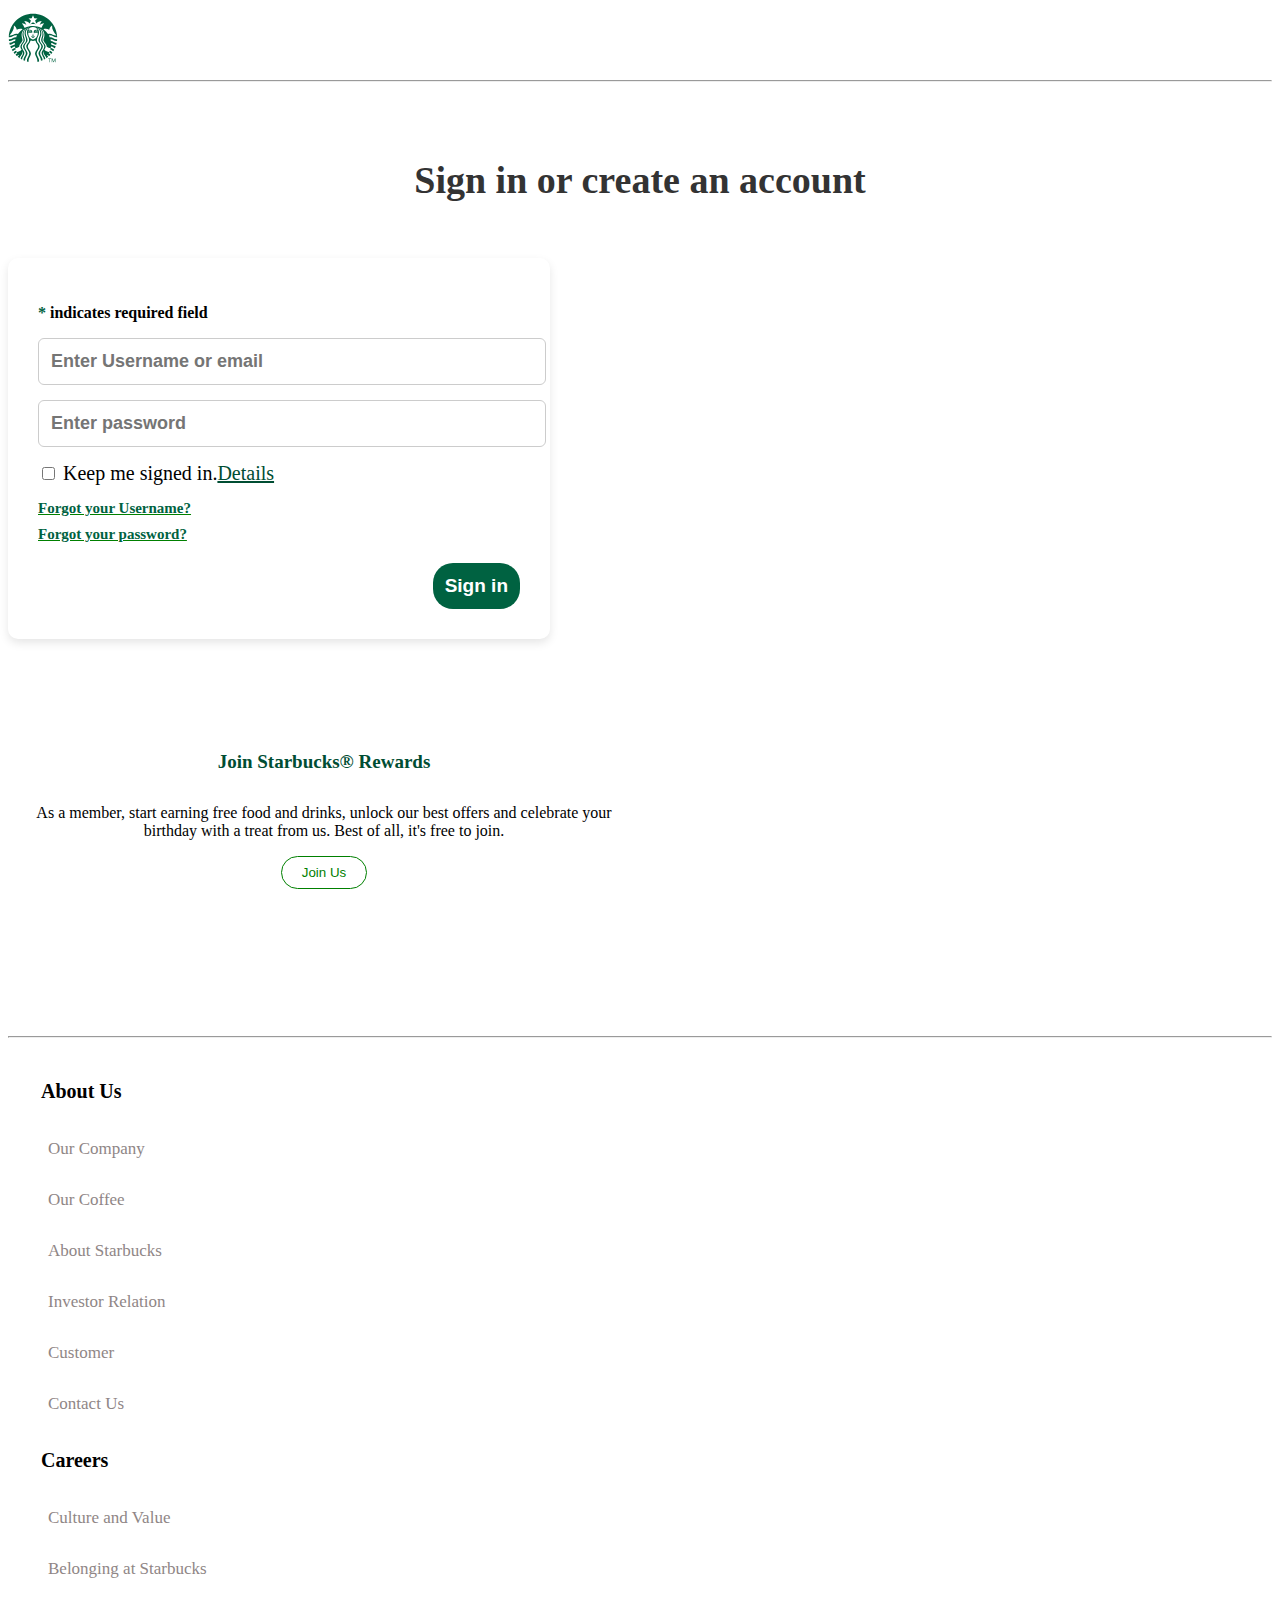
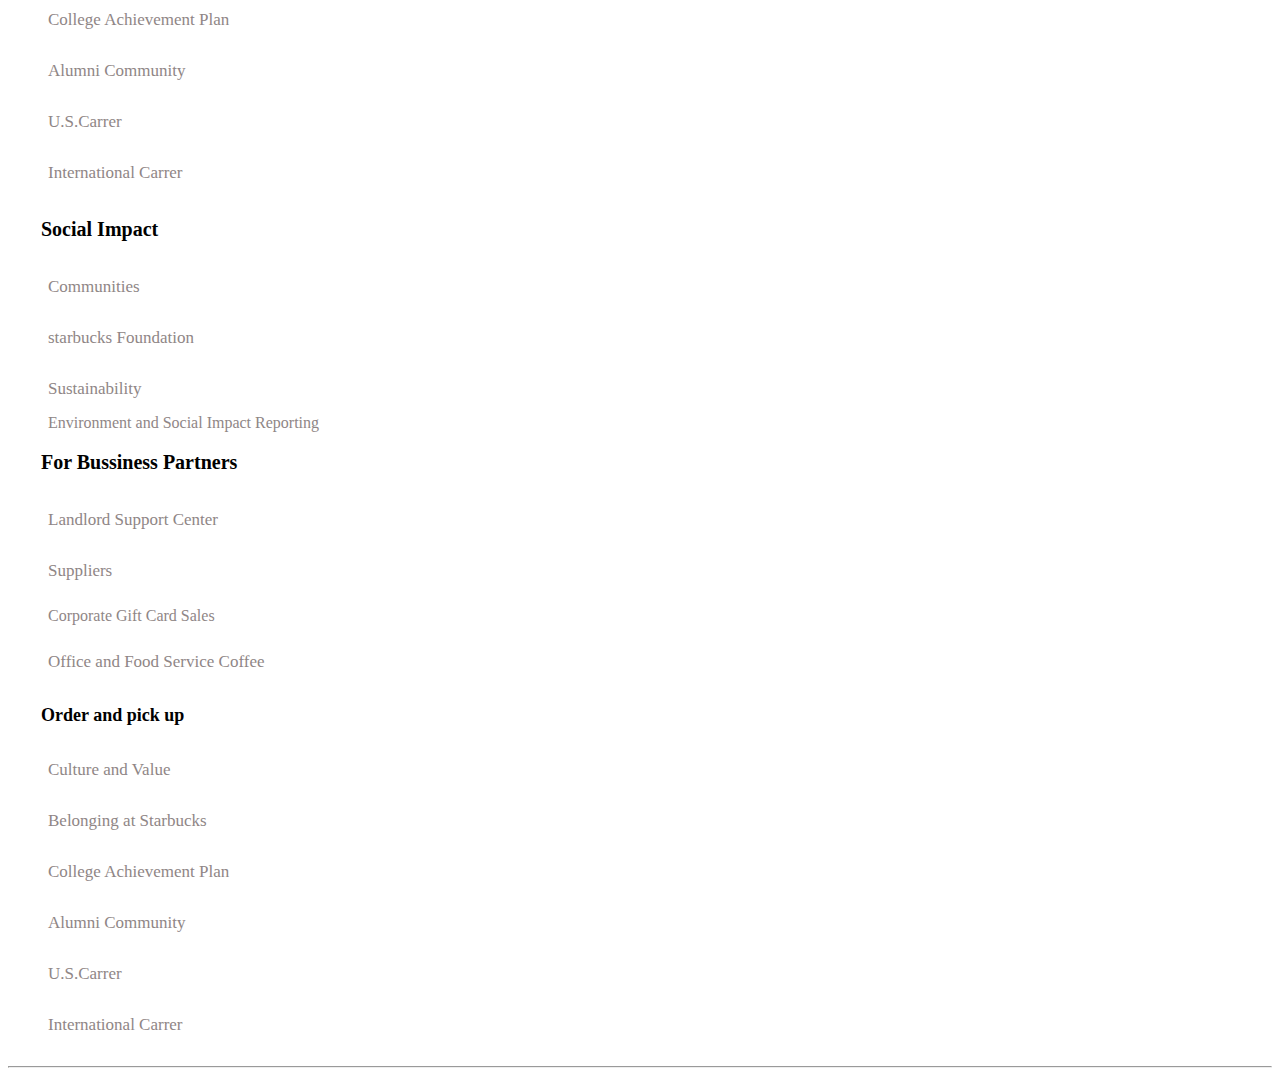
<file: signin.html>
<!doctype html>
<html lang="en">
  <head>
    <!-- Required meta tags -->
    <meta charset="utf-8">
    <meta name="viewport" content="width=device-width, initial-scale=1">

    <!-- Bootstrap CSS -->
    <link href="https://cdn.jsdelivr.net/npm/bootstrap@5.0.2/dist/css/bootstrap.min.css" rel="stylesheet" integrity="sha384-EVSTQN3/azprG1Anm3QDgpJLIm9Nao0Yz1ztcQTwFspd3yD65VohhpuuCOmLASjC" crossorigin="anonymous">
<link rel="stylesheet" href="css/style.css">
    <title>Sign in</title>
  </head>
  <body>
     <div class="container-fluid">
      <div class="row">
        <nav class="navbar navbar-expand-lg navbar-light bg-light">
  <div class="container-fluid">
    <a class="navbar-brand" href="#">
      <svg  class="a"aria-hidden="true" focusable="false" height="100%" viewBox="0 0 62 62" width="100%" xmlns="http://www.w3.org/2000/svg"><circle cx="31" cy="31" fill="#ffffff" r="30.002"></circle><path d="M34.017 13.969c-.263-.047-1.531-.26-3.017-.26s-2.754.212-3.017.26c-.151.027-.209-.121-.094-.207.104-.077 3.11-2.365 3.11-2.365l3.109 2.365c.117.086.06.234-.091.207zm-5.194 14.856s-.159.057-.201.197c.63.484 1.064 1.585 2.378 1.585s1.748-1.101 2.377-1.585c-.041-.141-.2-.197-.2-.197s-.823.194-2.177.194-2.177-.194-2.177-.194zm2.177-1.853c-.365 0-.445-.138-.694-.137-.237.001-.697.19-.797.363.007.088.039.167.103.237.532.08.772.376 1.389.376s.856-.296 1.389-.376c.062-.07.096-.148.103-.237-.099-.173-.56-.361-.798-.363-.25-.002-.331.137-.695.137zm29.956 5.673c-.038.717-.102 1.428-.19 2.131-3.396.562-4.61-2.464-8.089-2.312.208.738.377 1.49.507 2.258 2.869-.002 4.025 2.68 7.217 2.285-.168.82-.37 1.629-.603 2.426-2.524.248-3.413-2.26-6.334-2.191.024.416.037.836.037 1.26l-.012.701 5.672 2.164c-.297.807-.629 1.596-.991 2.369-1.705-.094-2.293-2.281-4.887-2.107-.078.561-.177 1.115-.295 1.662 2.253-.158 2.738 1.916 4.352 2.084-.411.75-.854 1.48-1.325 2.191-.956-.512-1.785-2.057-3.598-2.152.186-.574.349-1.156.487-1.748-1.608 0-3.447-.627-4.989-2.031.5-2.846-3.917-5.744-3.917-7.828 0-2.264 1.145-3.517 1.145-6.569 0-2.265-1.1-4.722-2.759-6.401-.321-.326-.65-.59-1.028-.827 1.524 1.886 2.694 4.122 2.694 6.712 0 2.874-1.337 4.391-1.337 7.044 0 2.652 3.88 4.947 3.88 7.682 0 1.076-.344 2.127-1.478 4.191 1.742 1.74 4.011 2.689 5.475 2.689.475 0 .73-.145.9-.518.146-.322.285-.648.416-.977 1.577.061 2.299 1.494 3.172 2.066-.479.643-.982 1.264-1.509 1.865-.585-.648-1.371-1.738-2.522-2.041-.206.4-.424.795-.653 1.182.991.27 1.669 1.27 2.194 1.928-.566.586-1.155 1.148-1.768 1.688-.383-.596-.979-1.352-1.647-1.76-.247.334-.504.66-.769.977.568.385 1.069 1.078 1.396 1.643-.708.568-1.44 1.107-2.198 1.611-.374-3.047-4.533-5.135-3.412-8.67-.368.623-.807 1.402-.807 2.34 0 2.559 2.726 4.59 2.943 7.133-.565.338-1.143.656-1.732.957-.098-2.795-2.984-5.854-2.984-8.148 0-2.561 3.354-5.133 3.354-8.156 0-3.025-3.87-5.119-3.87-7.775 0-2.654 1.646-4.181 1.646-7.583 0-2.492-1.184-5.014-3.013-6.625-.324-.286-.643-.513-1.026-.712 1.725 2.069 2.725 3.946 2.725 6.794 0 3.199-1.886 4.975-1.886 8.107 0 3.133 3.798 4.875 3.798 7.795s-3.535 5.381-3.535 8.381c0 2.729 3.116 5.453 3.162 8.691-.681.297-1.375.568-2.081.814.396-3.271-3.111-6.645-3.111-9.314 0-2.918 3.667-5.426 3.667-8.572 0-3.148-3.728-4.611-3.728-7.842 0-3.229 2.287-5.017 2.287-8.585 0-2.781-1.373-5.282-3.379-6.832l-.127-.096c-.189-.14-.345.029-.211.195 1.42 1.773 2.179 3.566 2.179 6.221 0 3.264-2.627 5.916-2.627 9.078 0 3.732 3.528 4.799 3.528 7.861 0 3.061-3.783 5.51-3.783 8.76 0 3.014 3.58 6.359 2.966 9.838-.718.186-1.446.348-2.185.48.672-4.332-2.84-7.443-2.84-10.277 0-3.068 3.918-5.803 3.918-8.801 0-2.828-2.812-3.752-3.182-6.645-.051-.395-.368-.688-.805-.615-.571.104-1.303.48-2.453.48s-1.882-.377-2.454-.48c-.436-.072-.753.221-.804.615-.369 2.893-3.183 3.816-3.183 6.645 0 2.998 3.919 5.732 3.919 8.801 0 2.834-3.512 5.945-2.841 10.277-.738-.133-1.467-.295-2.185-.48-.614-3.479 2.967-6.824 2.967-9.838 0-3.25-3.784-5.699-3.784-8.76 0-3.062 3.529-4.129 3.529-7.861 0-3.162-2.628-5.813-2.628-9.078 0-2.654.759-4.447 2.18-6.221.133-.166-.022-.335-.212-.195l-.126.096c-2.004 1.546-3.376 4.047-3.376 6.828 0 3.568 2.287 5.356 2.287 8.585 0 3.23-3.728 4.693-3.728 7.842 0 3.146 3.667 5.654 3.667 8.572 0 2.67-3.507 6.043-3.11 9.314-.707-.246-1.401-.518-2.082-.814.047-3.238 3.161-5.963 3.161-8.691 0-3-3.533-5.461-3.533-8.381s3.796-4.662 3.796-7.795c0-3.132-1.885-4.908-1.885-8.107 0-2.848.999-4.725 2.724-6.794-.384.199-.702.426-1.025.712-1.829 1.611-3.012 4.133-3.012 6.625 0 3.402 1.646 4.929 1.646 7.583 0 2.656-3.87 4.75-3.87 7.775 0 3.023 3.354 5.596 3.354 8.156 0 2.295-2.888 5.354-2.985 8.148-.589-.301-1.167-.619-1.732-.957.218-2.543 2.943-4.574 2.943-7.133 0-.938-.438-1.717-.807-2.34 1.121 3.535-3.038 5.623-3.412 8.67-.758-.504-1.491-1.043-2.198-1.611.326-.564.827-1.258 1.396-1.643-.266-.316-.522-.643-.769-.977-.669.408-1.266 1.164-1.648 1.76-.611-.539-1.201-1.102-1.767-1.688.525-.658 1.203-1.658 2.194-1.928-.229-.387-.447-.781-.653-1.182-1.151.303-1.938 1.393-2.522 2.041-.527-.602-1.031-1.223-1.509-1.865.873-.572 1.595-2.006 3.171-2.066.132.328.271.654.417.977.17.373.426.518.9.518 1.464 0 3.732-.949 5.475-2.689-1.134-2.064-1.478-3.115-1.478-4.191 0-2.734 3.88-5.029 3.88-7.682 0-2.653-1.337-4.17-1.337-7.044 0-2.59 1.17-4.826 2.694-6.712-.378.237-.707.501-1.028.827-1.659 1.68-2.759 4.136-2.759 6.401 0 3.052 1.146 4.305 1.146 6.569 0 2.084-4.418 4.982-3.918 7.828-1.542 1.404-3.381 2.031-4.99 2.031.14.592.303 1.174.487 1.748-1.812.096-2.641 1.641-3.598 2.152-.472-.711-.914-1.441-1.325-2.191 1.613-.168 2.099-2.242 4.353-2.084-.118-.547-.218-1.102-.296-1.662-2.594-.174-3.182 2.014-4.887 2.107-.362-.773-.694-1.562-.991-2.369l5.673-2.164-.012-.701c0-.424.013-.844.036-1.26-2.921-.068-3.81 2.439-6.334 2.191-.232-.797-.435-1.605-.602-2.426 3.19.395 4.347-2.287 7.217-2.285.13-.768.299-1.52.506-2.258-3.479-.151-4.693 2.875-8.088 2.312-.089-.703-.152-1.414-.19-2.131 3.947.441 5.427-2.804 9.021-2.407.339-.859.733-1.69 1.177-2.49-4.506-.792-6.036 2.976-10.23 2.397.453-16.171 13.706-29.143 29.989-29.143s29.536 12.972 29.989 29.147c-4.195.579-5.725-3.188-10.23-2.397.443.8.837 1.631 1.177 2.49 3.592-.398 5.072 2.848 9.02 2.407zm-42.852-12.583c-2.209-.903-4.883-.695-7.167.772-.354-2.125-1.507-4.013-3.149-5.152-.227-.157-.463-.008-.442.255.347 4.49-2.278 8.389-5.506 11.816 3.327 1 6.159-3.284 10.474-1.789 1.548-2.305 3.514-4.308 5.79-5.902zm12.896-2.716c-2.785 0-5.118 1.575-5.729 3.61-.047.156.017.257.197.176.501-.225 1.071-.333 1.69-.333 1.136 0 2.137.417 2.729 1.143.262.864.284 2.115-.012 2.829-.468-.105-.636-.467-1.093-.467s-.811.321-1.586.321c-.774 0-.865-.366-1.374-.366-.599 0-.709.617-.709 1.313 0 3.103 2.852 7.373 5.886 7.373 3.033 0 5.885-4.27 5.885-7.373 0-.696-.143-1.292-.769-1.373-.312.225-.599.426-1.313.426-.775 0-.989-.321-1.445-.321-.551 0-.496 1.162-1.15 1.227-.436-1.048-.457-2.392-.095-3.589.593-.726 1.593-1.143 2.729-1.143.619 0 1.193.109 1.689.333.181.081.244-.021.197-.176-.61-2.035-2.942-3.61-5.727-3.61zm4.434 4.452c-.668 0-1.451.205-1.943.753-.051.149-.051.371.021.519 1.211-.415 2.279-.431 2.795.146.275-.25.363-.475.363-.736 0-.403-.41-.682-1.236-.682zm-9.741 1.418c.584-.585 1.815-.56 3.094-.088.056-.636-1.083-1.331-2.221-1.331-.827 0-1.236.279-1.236.683 0 .261.088.487.363.736zm19.194-10.504c-2.199.157-4.109.912-5.654 2.17.656-1.86 1.489-3.487 2.545-5.064-2.8.297-5.141 1.321-6.849 3.071l-1.337-3.505 2.968-2.621-3.974-.281-1.586-3.696-1.587 3.696-3.974.281 2.968 2.621-1.336 3.505c-1.709-1.75-4.05-2.774-6.848-3.071 1.054 1.578 1.887 3.205 2.543 5.064-1.544-1.259-3.454-2.014-5.653-2.17 1.319 1.696 2.488 3.504 3.354 5.448.098.219.308.291.535.178 3.012-1.497 6.406-2.339 9.997-2.339s6.984.843 9.998 2.339c.227.113.437.041.534-.178.867-1.944 2.036-3.752 3.356-5.448zm4.801 13.254c4.313-1.495 7.146 2.788 10.473 1.789-3.228-3.427-5.852-7.326-5.505-11.816.021-.263-.216-.413-.442-.255-1.643 1.139-2.796 3.027-3.149 5.152-2.285-1.467-4.958-1.676-7.167-.772 2.273 1.592 4.24 3.595 5.79 5.902z" fill="#006241"></path><g fill="#006241"><path d="M53.595 57.01h-1.526v4.105h-.547v-4.105h-1.522v-.51h3.595v.51zM54.236 56.5h.811l1.57 3.618h.011l1.574-3.618h.798v4.615h-.551v-3.869h-.012l-1.653 3.869h-.333l-1.659-3.869h-.011v3.869h-.545v-4.615z"></path></g></svg>
    </a>
    </div>
    </nav>

</div>
<hr>
    <h2 class="hh">Sign in or create an account</h2>
    <div class="container dd">
        <p class="hh4"><span style="color:#006241">*</span> indicates required field</p>
        <form action="">
          
            <input class="hh2"type="text" id="username"placeholder="Enter Username or email">
            
            <input class="hh2" type="password" id="password"placeholder="Enter password">
            <div class="checkbox">
                <input class="hh3"type="checkbox" id="remember">
                <label for="remember">Keep me signed in.</label>
                <a class="hh5" href="#">Details</a>
            </div>
<div class="link">
    <a href="#">Forgot your Username?</a>
    <a href="#">Forgot your password?</a>
</div>
<div class="hh6">
<button class="btno" type="submit">Sign in</button></div>
        </form>
    </div>
    <div class="container-fluid " style="width: 50%;">
        <div class="hh7">
        <h3 style="    text-align: center;
    margin-top: 112px;
    font-size: 19px;
    color: #004d33;
">Join Starbucks® Rewards</h3>
<p style="
    text-align: center;
    margin-top: 12px;
    font-weight: 500;">As a member, start earning free food and drinks, unlock our best offers and celebrate your birthday with a treat from us. Best of all, it's free to join.</p>
    <button class="hh8">Join Us</button>
</div>

    </div>
    <hr>
<div class="container-fluid b1">
  <div class="row">
    <div class="col-sm-2">
      <h3 style="font-size: 20px; padding-left: 33px;">About Us</h3>
       <ul class="nn">
                <li class="l5">Our Company</li>
                <li class="l5">Our Coffee</li>
                <li class="l5">About Starbucks</li>
                <li class="l5">Investor Relation</li>
                <li class="l5">Customer</li>
                <li class="l5">Contact Us</li>
              </ul>
      </div>
    <div class="col-sm-2">
      <h3 style="font-size: 20px; padding-left: 33px;">Careers</h3>
       <ul class="nn">
                <li class="l5">Culture and Value</li>
                <li class="l5">Belonging at Starbucks</li>
                <li class="l5">College Achievement Plan</li>
                <li class="l5">Alumni Community</li>
                <li class="l5">U.S.Carrer</li>
                <li class="l5">International Carrer</li>
              </ul>
    </div>
    <div class="col-sm-3">
       <h3 style="font-size: 20px; padding-left: 33px;">Social Impact</h3>
       <ul class="nn">
                <li class="l5">Communities</li>
                <li class="l5">starbucks Foundation</li>
                <li class="l5">Sustainability</li>
                <li class="l6">Environment and Social Impact Reporting</li>
            
              </ul>
    </div>
    <div class="col-sm-3">
      <h3 style="font-size: 20px; padding-left: 33px;">For Bussiness Partners</h3>
       <ul class="nn">
                <li class="l5"> Landlord Support Center</li>
                <li class="l5">Suppliers</li>
                <li class="l7">Corporate Gift Card Sales</li>
                <li class="l5">Office and Food Service Coffee</li>
            
              </ul>
    </div>
    <div class="col-sm-2">
       <h3 style="font-size:18px; padding-left: 33px;">Order and pick up</h3>
       <ul class="nn">
                <li class="l5">Culture and Value</li>
                <li class="l5">Belonging at Starbucks</li>
                <li class="l5">College Achievement Plan</li>
                <li class="l5">Alumni Community</li>
                <li class="l5">U.S.Carrer</li>
                <li class="l5">International Carrer</li>
              </ul>
    </div>
    
  </div>
</div>
<hr>


    <!-- Optional JavaScript; choose one of the two! -->

    <!-- Option 1: Bootstrap Bundle with Popper -->
    <script src="https://cdn.jsdelivr.net/npm/bootstrap@5.0.2/dist/js/bootstrap.bundle.min.js" integrity="sha384-MrcW6ZMFYlzcLA8Nl+NtUVF0sA7MsXsP1UyJoMp4YLEuNSfAP+JcXn/tWtIaxVXM" crossorigin="anonymous"></script>

    <!-- Option 2: Separate Popper and Bootstrap JS -->
    <!--
    <script src="https://cdn.jsdelivr.net/npm/@popperjs/core@2.9.2/dist/umd/popper.min.js" integrity="sha384-IQsoLXl5PILFhosVNubq5LC7Qb9DXgDA9i+tQ8Zj3iwWAwPtgFTxbJ8NT4GN1R8p" crossorigin="anonymous"></script>
    <script src="https://cdn.jsdelivr.net/npm/bootstrap@5.0.2/dist/js/bootstrap.min.js" integrity="sha384-cVKIPhGWiC2Al4u+LWgxfKTRIcfu0JTxR+EQDz/bgldoEyl4H0zUF0QKbrJ0EcQF" crossorigin="anonymous"></script>
    -->
  </body>
</html>
</file>
<file: css/style.css>
.a{
    height:60px;
    width:50px;
}
.ap{
    font-weight:700;
}
.ap1{
    color:black;
        font-size: 14px;
    font-weight: 700;

}
.ap2{
    gap: 62px;
}
.ap3{
        display: flex;
    gap: 20px;
        align-items: center;

}
.r{
    
    border-radius: 29px;
    padding-inline: 19px!important;
    height:30px;
    color:black;
    font-weight: 700;
    border:1px solid black;
    padding-block: 1px;
  

}
button.btn.btn-outline-success.r:hover{
    background-color: lightgrey;
     border: 1px solid black;
}
.rr{
      border-radius: 29px;
    padding-inline: 12px !important;
    height: 30px;
    color: white;
    font-weight: 700;
    border: 1px solid black;
    padding-block: 1px;
    background-color: black;
    font-size: 14px;

  
}
button.btn.btn-outline-success.rr:hover{
    background-color:rgb(130, 129, 129);
     border: 1px solid black;
}
.rrr{
    background-color: rgb(3, 36, 3);
    height:66px;
}
.aa{
    color:white;
}
.aa2{
    display: flex;
    gap:17px;
    justify-content: center;
        padding-top: 21px;
}
.aa3{
    text-decoration: none;
    color:white;
}
.uo{
        background-color: rgb(95, 70, 51);
        text-align: center;
        display:flex;
        justify-content: center;
}
.uo1{
    height:auto;
        margin-top: 31px;
}
.image1{
    height:auto;
}
.btna{
  border-radius: 22px;
    height: 34px;
    

    border: 1px solid white;
    margin-top: 25px;
    color: white;
    padding-block: 4px;
    font-weight: 700;
    padding-inline: 15px;
 background-color: rgb(95, 70, 51);

}
.btna:hover{
     background-color: rgb(87, 59, 37);
}
.uo2{
    
    background-color: rgb(248, 240, 229);
}
.image2{
    height: auto;
    width:100%;
}
.s{
        padding: 0px;
}
.ss{
    margin-top:15px;
}
.btnb{
   border-radius: 22px;
    height: 34px;

    border: 1px solid white;
    margin-top: 19px;
    color: white;
    padding-block: 4px;
    font-weight: 700;
    padding-inline: 15px;
    background-color: rgb(6, 96, 6);
    

}
.m{
    padding:0px;
}
.uo3{
        background-color: rgb(50, 70, 47);
}
.btnc{
    border-radius: 22px;
    height: 34px;
    border: 1px solid white;
    margin-top: 19px;
    color: white;
    padding-block: 4px;
    font-weight: 700;
    padding-inline: 15px;
    background-color: rgb(50, 70, 47);
    

}
.uo4{
        padding: 0px;

}
.sss{
       background-color: rgb(50, 70, 47);
       padding:0px;
}
.btnd{
        border-radius: 22px;
    height: 34px;
    border: 1px solid white;
    margin-top: 13px;
    color: white;
    padding-block: 4px;
    font-weight: 700;
    padding-inline: 15px;
    background-color: rgb(50, 70, 47);
    

}
.uo5{
     background-color: rgb(50, 70, 47);
}
.btne{
    border-radius: 22px;
    height: 34px;
    
    border: 1px solid white;
    margin-top: 13px;
    color: white;
    padding-block: 4px;
    font-weight: 700;
    padding-inline: 15px;
    background-color: rgb(50, 70, 47);
    
}
.c{
        background-color: rgb(255, 255, 255);
        width:100%;
        max-width: 58%;

}
.bb{
    border:1px solid grey;
}
.b1{
     background-color: rgb(255, 255, 255);
         margin-top: 42px;
}
.l5{
    list-style: none;
    color:rgb(143, 134, 134);
    font-size:17px;
}
.nn{
    line-height: 51px;
}
.l6{
    line-height: 17px;
    color:rgb(143, 134, 134);
    list-style: none;

}
.l7{
     line-height: 40px;
    color:rgb(143, 134, 134);
    list-style: none;
}
.sp{
    display:flex;
    display: flex;
    font-size: 33px;
    gap: 11px;
    margin-top: 30px;
        padding-left: 25px;
}
.l8{
 list-style: none;
    color:black;
    font-size:17px;

}
.nnn{
          padding-left: 33px;
    line-height: 45px;
    margin-top: 27px;
    
    padding-inline: 46px!important;
}
.k1{
       text-align: center;
    display: flex;
    flex-direction: column;
    justify-content: center;
    align-content: center;
    align-items: center;

}
.uoa{
        background-color: rgb(248, 240, 229);
}
.uob{
    background-color: rgb(50, 70, 47);
}
.mmm{
     color: white;
    background-color: black;
    border-radius: 20px;
    
    height: 35px;
    font-size: 25px;
    padding-block: 6px;
}
.mmmm{
    color: white;
    background-color: black;
    border-radius: 20px;
    height: 36px;
    font-size: 20px;
    padding-block: 8px;
    width: 32px !important;
}
.nnn{
     line-height: 47px;
     margin-top:11px;
    

}
ul.nnn {
    padding-left: 0px;
}
.coffee {
    width: 39%;
    
}
.coffee1{
    display:flex;
    justify-content:center;
}
.l9{
    line-height:20px;
    list-style: none;
    color:rgb(143, 134, 134);
    font-size:17px;
}
.l10{
     line-height:20px;
    list-style: none;
    color:rgb(143, 134, 134);
    font-size:17px;

}
.lp{
            display: flex;
        flex-direction: column;
        gap: 53px!important;
    }
.image11{
    
  border-radius: 85px !important;
  height: 101px;
    width: 107px;


}
.f{
        display: flex;
    gap: 20px;
    font-weight: 700;
    font-size: 18px;

}
.container{
    background:#fff;
    padding:30px;
    border-radius:10px;
    box-shadow: 0 4px 10px rgba(0,0,0,0.1);
        width: 482px;
}
.hh{
      text-align: center;
    margin-bottom: 56px;
    font-size: 38px;
    color: #333;
    margin-top: 76px;

}



.hh2{
    width:100%;
    padding:12px;
    margin-bottom:15px;
    border:1px solid #ccc;
    border-radius: 6px;
    font-size:18px;
    font-weight: 700;
    color:black;
}
.checkbox{
    display:flex;
    align-items:center;
    margin-bottom:15px;
    font-size: 20px;
}
.hh3{
    margin-right:8px;
}
.link{
       margin-bottom: 20px;
    display: flex;
    flex-direction: column;
    font-size: 15px;
    gap: 9px;
    font-weight: 700;
    text-decoration: underline;
    text-decoration-color: green;
}
.link a{
    color:#006241;
    text-decoration:none;

}
.link a:hover{
    text-decoration: underline;
}
.btno{
    
    padding:12px;
    background-color:#006241;
    color:white;
    border:none;
    border-radius:20px;
    font-size:19px;
    font-weight: 700;

}
.btno:hover{
    background-color: #004d33;
}
.hh4{
    font-weight: 700;
}
.hh5{
    color: #004d33;
}
.hh6{
    display:flex;
        justify-content: flex-end;
}
.hh7{
    display:flex;
    flex-direction: column;
    align-items: center;
    justify-content: center;
    margin-bottom: 147px;

}
.hh8{
    border-radius: 32px;
    padding-inline: 20px;
    padding-block: 8px;
    
    /* background-color: green; */
    border: 1px solid green;
    color: green;
    background-color: white;

}
.hh8:hover{
    background-color: rgb(204, 241, 204);
}



.aa5{
        display: flex;
    gap: 17px;
    justify-content: flex-start;
    padding-top: 21px;
    /* align-items: center; */
    padding-left: 53px;


}
.z{
    background-color: beige;
        display: flex;
    justify-content: center;
    text-align: center;
}

.btne{
    border-radius: 22px;
    height: 34px;

    border: 1px solid white;
    margin-top: 19px;
    color: white;
    padding-block: 4px;
    font-weight: 700;
    padding-inline: 15px;
    background-color: rgb(6, 96, 6);
    
}
.gg3{
        width: 50px;
    height: 50px;
    border-radius: 50%;
    border: 2px solid green;
    display: flex;
    align-items: center;
    justify-content: center;
    font-size: 20px;
    color: green;

}
.gg2{
    display: flex;
    flex-direction: column;
    /* justify-content: space-evenly; */
    
    align-items: center;

}
.gg4{
    text-align: center;
    

}
.d{
    display:flex;
    justify-content: center;
}
.st{
    background-color: rgb(231, 241, 234);
        margin-top: 128px;
}
.image3{
               width: 56%;
}
.d1{
        background-color: #a8d9a8;
}
.uu1{
        text-align: center;
            display: flex;
    flex-direction: column;
    align-content: center;
    
    align-items: center;


    margin-top:85px !important;

}
.uu2{
        height: 120px;
}
.dd3{
    
       justify-content: center;
    gap: 39px;
    margin-top: 77px;


}
.khu{
    color:green;
    margin-top: -9px;
}
.khu:hover{
    text-decoration: none;
    color:green;
}
.khu1{
        margin-top: 15px;
         color:green;
}
.khu1:hover{
    text-decoration: none;
    color:green;
}
.dd4{
    background-color: #f2f0eb;
        margin-top: 119px;
}
.r, .rr{
    text-decoration: none;
}
.r:hover
{
    color: black;
}
.rr{
    color: white !important;
}
.dd5{
        margin-top: 53px;
        display:flex;
            

}
.image4{
        height: 150px;

}
.dd6{
    background-image: url(\img\green.png);
    height:200px;
}
.dd7{
   
    width: 648px;
    background-color: white;
    padding: 25px;
    border-radius: 8px;
    box-shadow: 0px 4px 10px rgba(0,0,0,0.1);
    margin-top:30px;
}
.oo{
        display: flex;
    flex-direction: column;
    justify-content: center;
    align-items: center;
}
.oo1{
    display: flex;
    flex-direction: column;
    gap: 20px;
        

}
.oo2{
     display: flex;
    flex-direction: column;
        margin-top: 47px;
    
            gap: 20px
}
.oo3{
      display: flex;
    flex-direction: column;
        margin-top: 47px;
    align-items:center;
}
.oo4{
    


}
.oo5{
    
    color: rgb(16, 63, 16);
font-weight:600;
}
.oo5:hover{
    text-decoration: none;
     color: rgb(16, 63, 16);
}
.checkbox1{

    

}
.checkbox2{
        display: flex;
    align-items: baseline;
    gap: 9px;

}
.btnj{
    
    padding: 12px;
    background-color: #006241;
    border: none;
    color: white;
    font-size: 16px;
    border-radius: 23px;
    
    }
.btnk{
    display:flex;

    justify-content: space-evenly;
    margin-top: 56px;

}
.p1{
      background-color: rgb(255, 255, 255);
      margin-top:123px;
}
.image10{
    height:150px;
    width:107px;
}
@media  screen and (min-width:320px) and (max-width:480px)
{
.dd7{
    width: 100%;
    background-color: white;
    padding: 25px;
    border-radius: 8px;
    box-shadow: 0px 4px 10px rgba(0, 0, 0, 0.1);
    margin-top: 30px;

}
}
</file>
